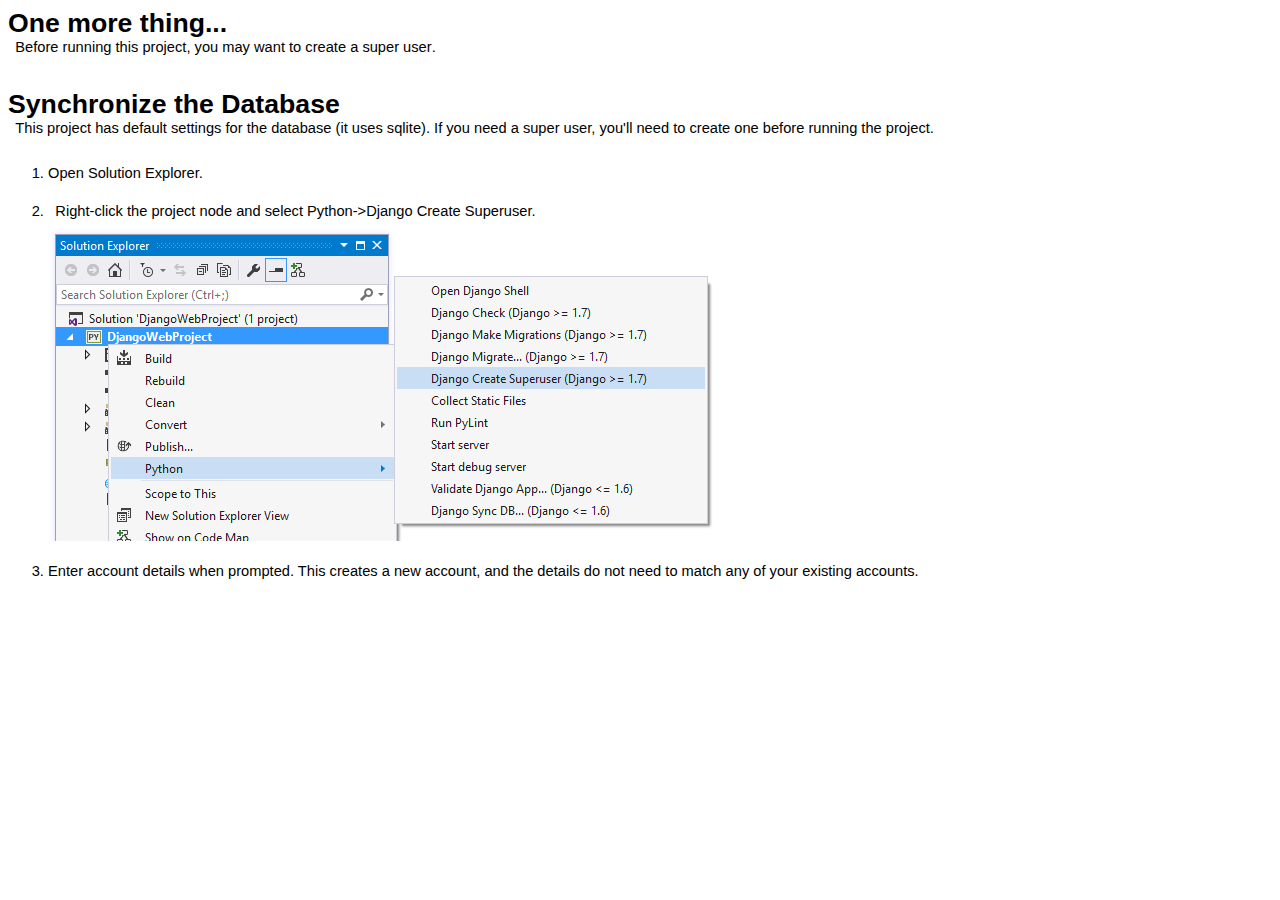
<file: Kuvalda/readme.html>
﻿<html xmlns="http://www.w3.org/1999/xhtml" lang="en">
<head>
    <meta charset="utf-8" />
    <title>Django Web App Configuration</title>
    <style type="text/css">body { font-family: 'Segoe UI', Arial, Helvetica, sans-serif; font-weight: 200; font-size: 11pt; } p, h1, h2 { margin: 0; padding: 0; } h1 { font-size: 20pt; font-weight: bold; padding-top: 1em; } h1.top { padding-top: 0em; } h2 { font-size: 16pt; font-weight: 300; padding-top: 0.5em; padding-left: 0em; } p { padding-left: 0.5em; padding-bottom: 0.5em; } p.hint { color: #666666; } code { font-family: Consolas, 'Lucida Console', monospace; } ol { margin-top: 0; padding-top: 0; } ol > li { padding-top: 1.5em; } li > img { vertical-align: middle; }</style>
</head>
<body>
    <h1 class="top">One more thing...</h1>
    <p>
        Before running this project, you may want to <strong>create a super user</strong>.
    </p>


    <h1>Synchronize the Database</h1>
    <p>
        This project has default settings for the database (it uses sqlite).
        If you need a super user, you'll need to create one before running the project.
    </p>

    <ol>
        <li>Open Solution Explorer.</li>
        <li>
            <p>Right-click the project node and select Python-&gt;Django Create Superuser.</p>
            <img src="[data-uri]" />
        </li>
        <li>
            Enter account details when prompted. This creates a new account, and
            the details do not need to match any of your existing accounts.
        </li>
    </ol>
</body>
</html>
</file>
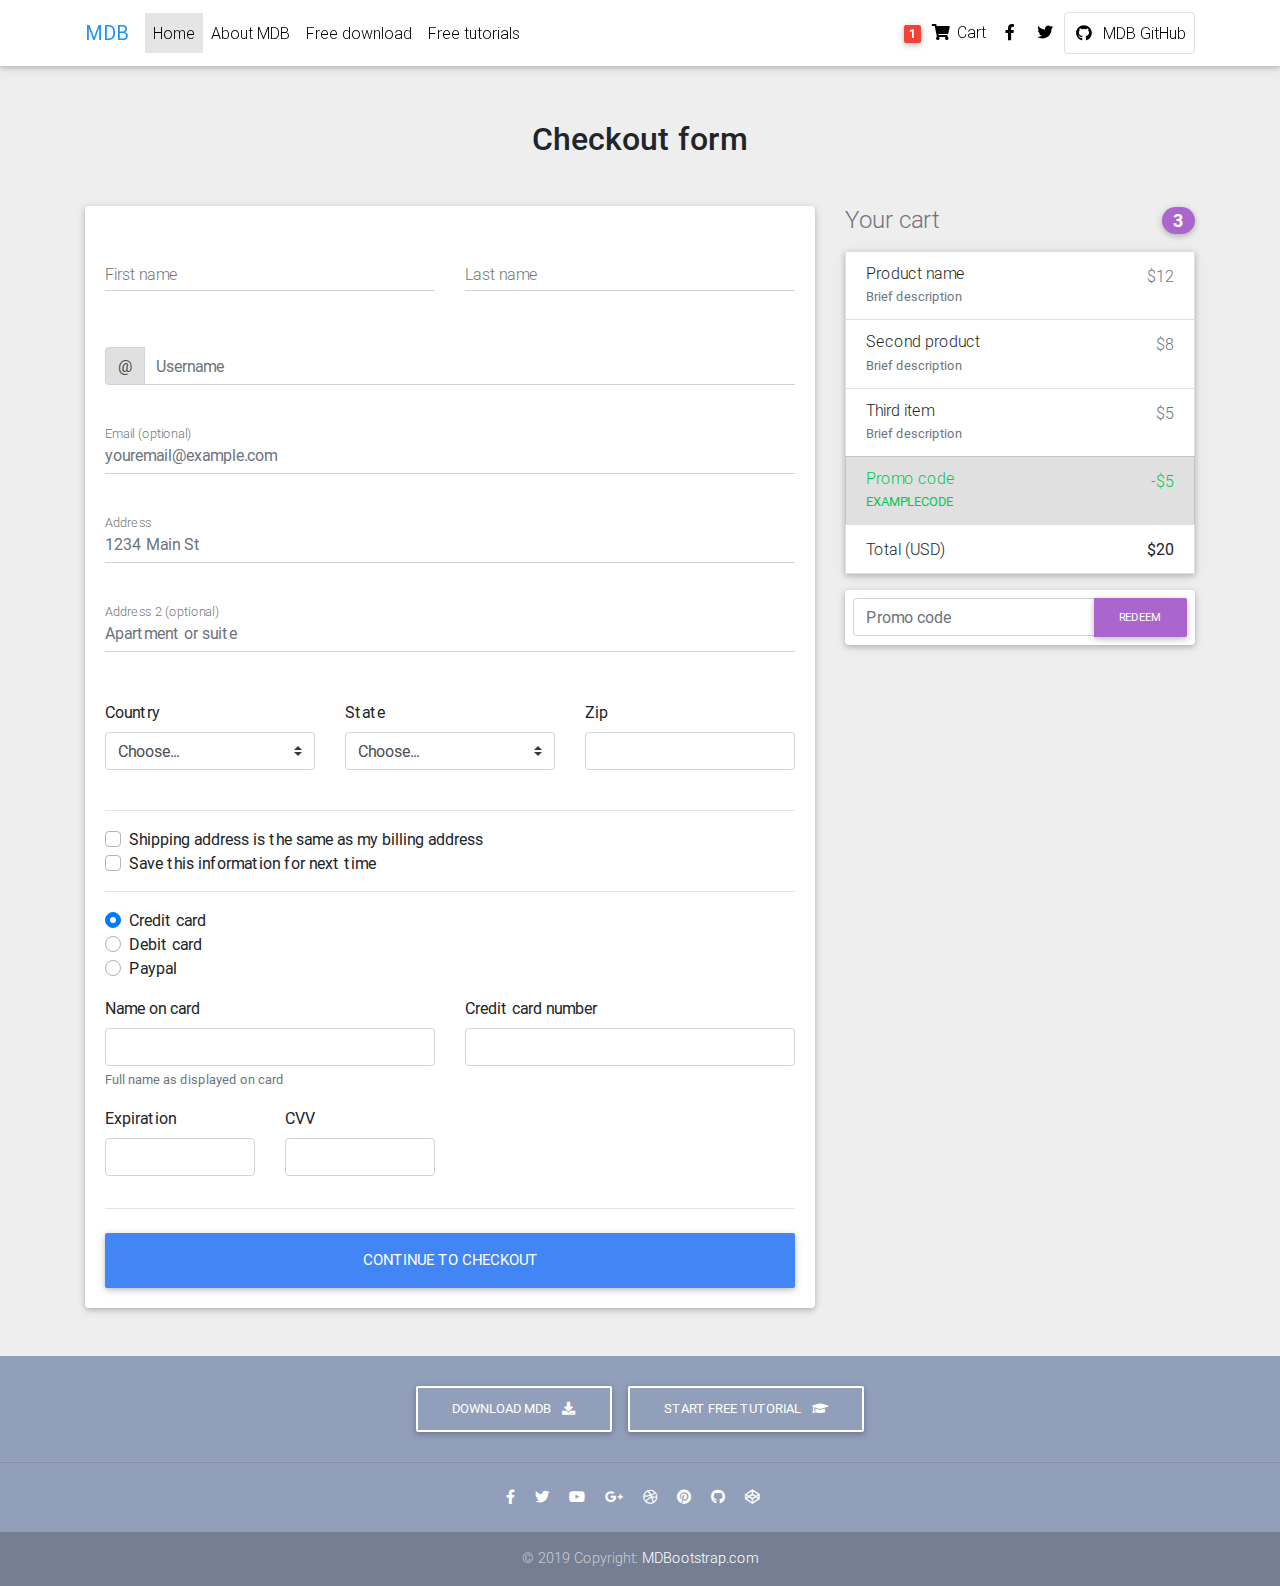
<file: Kuvalda/static/app/checkout-page.html>
﻿<!DOCTYPE html>
<html lang="en">

<head>
  <meta charset="utf-8">
  <meta name="viewport" content="width=device-width, initial-scale=1, shrink-to-fit=no">
  <meta http-equiv="x-ua-compatible" content="ie=edge">
  <title>Material Design Bootstrap</title>
  <!-- Font Awesome -->
  <link rel="stylesheet" href="https://use.fontawesome.com/releases/v5.11.2/css/all.css">
  <!-- Bootstrap core CSS -->
  <link href="css/bootstrap.min.css" rel="stylesheet">
  <!-- Material Design Bootstrap -->
  <link href="css/mdb.min.css" rel="stylesheet">
  <!-- Your custom styles (optional) -->
  <link href="css/style.min.css" rel="stylesheet">
</head>

<body class="grey lighten-3">

  <!-- Navbar -->
  <nav class="navbar fixed-top navbar-expand-lg navbar-light white scrolling-navbar">
    <div class="container">

      <!-- Brand -->
      <a class="navbar-brand waves-effect" href="https://www.kuvalda.ru/" target="_blank">
        <strong class="blue-text">MDB</strong>
      </a>

      <!-- Collapse -->
      <button class="navbar-toggler" type="button" data-toggle="collapse" data-target="#navbarSupportedContent" aria-controls="navbarSupportedContent"
        aria-expanded="false" aria-label="Toggle navigation">
        <span class="navbar-toggler-icon"></span>
      </button>

      <!-- Links -->
      <div class="collapse navbar-collapse" id="navbarSupportedContent">

        <!-- Left -->
        <ul class="navbar-nav mr-auto">
          <li class="nav-item active">
            <a class="nav-link waves-effect" href="#">Home
              <span class="sr-only">(current)</span>
            </a>
          </li>
          <li class="nav-item">
            <a class="nav-link waves-effect" href="https://www.kuvalda.ru/" target="_blank">About MDB</a>
          </li>
          <li class="nav-item">
            <a class="nav-link waves-effect" href="https://www.kuvalda.ru/" target="_blank">Free download</a>
          </li>
          <li class="nav-item">
            <a class="nav-link waves-effect" href="https://www.kuvalda.ru/" target="_blank">Free tutorials</a>
          </li>
        </ul>

        <!-- Right -->
        <ul class="navbar-nav nav-flex-icons">
          <li class="nav-item">
            <a class="nav-link waves-effect">
              <span class="badge red z-depth-1 mr-1"> 1 </span>
              <i class="fas fa-shopping-cart"></i>
              <span class="clearfix d-none d-sm-inline-block"> Cart </span>
            </a>
          </li>
          <li class="nav-item">
            <a href="https://web.facebook.com/kuvaldaru?_rdc=1&_rdr" class="nav-link waves-effect" target="_blank">
              <i class="fab fa-facebook-f"></i>
            </a>
          </li>
          <li class="nav-item">
            <a href="https://twitter.com/kuvaldaru" class="nav-link waves-effect" target="_blank">
              <i class="fab fa-twitter"></i>
            </a>
          </li>
          <li class="nav-item">
            <a href="https://www.kuvalda.ru/" class="nav-link border border-light rounded waves-effect"
              target="_blank">
              <i class="fab fa-github mr-2"></i>MDB GitHub
            </a>
          </li>
        </ul>

      </div>

    </div>
  </nav>
  <!-- Navbar -->

  <!--Main layout-->
  <main class="mt-5 pt-4">
    <div class="container wow fadeIn">

      <!-- Heading -->
      <h2 class="my-5 h2 text-center">Checkout form</h2>

      <!--Grid row-->
      <div class="row">

        <!--Grid column-->
        <div class="col-md-8 mb-4">

          <!--Card-->
          <div class="card">

            <!--Card content-->
            <form class="card-body">

              <!--Grid row-->
              <div class="row">

                <!--Grid column-->
                <div class="col-md-6 mb-2">

                  <!--firstName-->
                  <div class="md-form ">
                    <input type="text" id="firstName" class="form-control">
                    <label for="firstName" class="">First name</label>
                  </div>

                </div>
                <!--Grid column-->

                <!--Grid column-->
                <div class="col-md-6 mb-2">

                  <!--lastName-->
                  <div class="md-form">
                    <input type="text" id="lastName" class="form-control">
                    <label for="lastName" class="">Last name</label>
                  </div>

                </div>
                <!--Grid column-->

              </div>
              <!--Grid row-->

              <!--Username-->
              <div class="md-form input-group pl-0 mb-5">
                <div class="input-group-prepend">
                  <span class="input-group-text" id="basic-addon1">@</span>
                </div>
                <input type="text" class="form-control py-0" placeholder="Username" aria-describedby="basic-addon1">
              </div>

              <!--email-->
              <div class="md-form mb-5">
                <input type="text" id="email" class="form-control" placeholder="youremail@example.com">
                <label for="email" class="">Email (optional)</label>
              </div>

              <!--address-->
              <div class="md-form mb-5">
                <input type="text" id="address" class="form-control" placeholder="1234 Main St">
                <label for="address" class="">Address</label>
              </div>

              <!--address-2-->
              <div class="md-form mb-5">
                <input type="text" id="address-2" class="form-control" placeholder="Apartment or suite">
                <label for="address-2" class="">Address 2 (optional)</label>
              </div>

              <!--Grid row-->
              <div class="row">

                <!--Grid column-->
                <div class="col-lg-4 col-md-12 mb-4">

                  <label for="country">Country</label>
                  <select class="custom-select d-block w-100" id="country" required>
                    <option value="">Choose...</option>
                    <option>United States</option>
                  </select>
                  <div class="invalid-feedback">
                    Please select a valid country.
                  </div>

                </div>
                <!--Grid column-->

                <!--Grid column-->
                <div class="col-lg-4 col-md-6 mb-4">

                  <label for="state">State</label>
                  <select class="custom-select d-block w-100" id="state" required>
                    <option value="">Choose...</option>
                    <option>California</option>
                  </select>
                  <div class="invalid-feedback">
                    Please provide a valid state.
                  </div>

                </div>
                <!--Grid column-->

                <!--Grid column-->
                <div class="col-lg-4 col-md-6 mb-4">

                  <label for="zip">Zip</label>
                  <input type="text" class="form-control" id="zip" placeholder="" required>
                  <div class="invalid-feedback">
                    Zip code required.
                  </div>

                </div>
                <!--Grid column-->

              </div>
              <!--Grid row-->

              <hr>

              <div class="custom-control custom-checkbox">
                <input type="checkbox" class="custom-control-input" id="same-address">
                <label class="custom-control-label" for="same-address">Shipping address is the same as my billing address</label>
              </div>
              <div class="custom-control custom-checkbox">
                <input type="checkbox" class="custom-control-input" id="save-info">
                <label class="custom-control-label" for="save-info">Save this information for next time</label>
              </div>

              <hr>

              <div class="d-block my-3">
                <div class="custom-control custom-radio">
                  <input id="credit" name="paymentMethod" type="radio" class="custom-control-input" checked required>
                  <label class="custom-control-label" for="credit">Credit card</label>
                </div>
                <div class="custom-control custom-radio">
                  <input id="debit" name="paymentMethod" type="radio" class="custom-control-input" required>
                  <label class="custom-control-label" for="debit">Debit card</label>
                </div>
                <div class="custom-control custom-radio">
                  <input id="paypal" name="paymentMethod" type="radio" class="custom-control-input" required>
                  <label class="custom-control-label" for="paypal">Paypal</label>
                </div>
              </div>
              <div class="row">
                <div class="col-md-6 mb-3">
                  <label for="cc-name">Name on card</label>
                  <input type="text" class="form-control" id="cc-name" placeholder="" required>
                  <small class="text-muted">Full name as displayed on card</small>
                  <div class="invalid-feedback">
                    Name on card is required
                  </div>
                </div>
                <div class="col-md-6 mb-3">
                  <label for="cc-number">Credit card number</label>
                  <input type="text" class="form-control" id="cc-number" placeholder="" required>
                  <div class="invalid-feedback">
                    Credit card number is required
                  </div>
                </div>
              </div>
              <div class="row">
                <div class="col-md-3 mb-3">
                  <label for="cc-expiration">Expiration</label>
                  <input type="text" class="form-control" id="cc-expiration" placeholder="" required>
                  <div class="invalid-feedback">
                    Expiration date required
                  </div>
                </div>
                <div class="col-md-3 mb-3">
                  <label for="cc-expiration">CVV</label>
                  <input type="text" class="form-control" id="cc-cvv" placeholder="" required>
                  <div class="invalid-feedback">
                    Security code required
                  </div>
                </div>
              </div>
              <hr class="mb-4">
              <button class="btn btn-primary btn-lg btn-block" type="submit">Continue to checkout</button>

            </form>

          </div>
          <!--/.Card-->

        </div>
        <!--Grid column-->

        <!--Grid column-->
        <div class="col-md-4 mb-4">

          <!-- Heading -->
          <h4 class="d-flex justify-content-between align-items-center mb-3">
            <span class="text-muted">Your cart</span>
            <span class="badge badge-secondary badge-pill">3</span>
          </h4>

          <!-- Cart -->
          <ul class="list-group mb-3 z-depth-1">
            <li class="list-group-item d-flex justify-content-between lh-condensed">
              <div>
                <h6 class="my-0">Product name</h6>
                <small class="text-muted">Brief description</small>
              </div>
              <span class="text-muted">$12</span>
            </li>
            <li class="list-group-item d-flex justify-content-between lh-condensed">
              <div>
                <h6 class="my-0">Second product</h6>
                <small class="text-muted">Brief description</small>
              </div>
              <span class="text-muted">$8</span>
            </li>
            <li class="list-group-item d-flex justify-content-between lh-condensed">
              <div>
                <h6 class="my-0">Third item</h6>
                <small class="text-muted">Brief description</small>
              </div>
              <span class="text-muted">$5</span>
            </li>
            <li class="list-group-item d-flex justify-content-between bg-light">
              <div class="text-success">
                <h6 class="my-0">Promo code</h6>
                <small>EXAMPLECODE</small>
              </div>
              <span class="text-success">-$5</span>
            </li>
            <li class="list-group-item d-flex justify-content-between">
              <span>Total (USD)</span>
              <strong>$20</strong>
            </li>
          </ul>
          <!-- Cart -->

          <!-- Promo code -->
          <form class="card p-2">
            <div class="input-group">
              <input type="text" class="form-control" placeholder="Promo code" aria-label="Recipient's username" aria-describedby="basic-addon2">
              <div class="input-group-append">
                <button class="btn btn-secondary btn-md waves-effect m-0" type="button">Redeem</button>
              </div>
            </div>
          </form>
          <!-- Promo code -->

        </div>
        <!--Grid column-->

      </div>
      <!--Grid row-->

    </div>
  </main>
  <!--Main layout-->

  <!--Footer-->
  <footer class="page-footer text-center font-small mt-4 wow fadeIn">

    <!--Call to action-->
    <div class="pt-4">
      <a class="btn btn-outline-white" href="https://www.kuvalda.ru/" target="_blank" role="button">Download MDB
        <i class="fas fa-download ml-2"></i>
      </a>
      <a class="btn btn-outline-white" href="https://www.kuvalda.ru/" target="_blank" role="button">Start free tutorial
        <i class="fas fa-graduation-cap ml-2"></i>
      </a>
    </div>
    <!--/.Call to action-->

    <hr class="my-4">

    <!-- Social icons -->
    <div class="pb-4">
      <a href="https://web.facebook.com/kuvaldaru?_rdc=1&_rdr" target="_blank">
        <i class="fab fa-facebook-f mr-3"></i>
      </a>

      <a href="https://twitter.com/kuvaldaru" target="_blank">
        <i class="fab fa-twitter mr-3"></i>
      </a>

      <a href="https://www.youtube.com/watch?v=8oYx5NpkunI" target="_blank">
        <i class="fab fa-youtube mr-3"></i>
      </a>

      <a href="https://plus.google.com/u/0/b/107863090883699620484" target="_blank">
        <i class="fab fa-google-plus-g mr-3"></i>
      </a>

      <a href="https://www.kuvalda.ru/" target="_blank">
        <i class="fab fa-dribbble mr-3"></i>
      </a>

      <a href="https://www.kuvalda.ru/" target="_blank">
        <i class="fab fa-pinterest mr-3"></i>
      </a>

      <a href="https://www.kuvalda.ru/" target="_blank">
        <i class="fab fa-github mr-3"></i>
      </a>

      <a href="https://www.kuvalda.ru/" target="_blank">
        <i class="fab fa-codepen mr-3"></i>
      </a>
    </div>
    <!-- Social icons -->

    <!--Copyright-->
    <div class="footer-copyright py-3">
      © 2019 Copyright:
      <a href="https://www.kuvalda.ru/" target="_blank"> MDBootstrap.com </a>
    </div>
    <!--/.Copyright-->

  </footer>
  <!--/.Footer-->

  <!-- SCRIPTS -->
  <!-- JQuery -->
  <script type="text/javascript" src="js/jquery-3.4.1.min.js"></script>
  <!-- Bootstrap tooltips -->
  <script type="text/javascript" src="js/popper.min.js"></script>
  <!-- Bootstrap core JavaScript -->
  <script type="text/javascript" src="js/bootstrap.min.js"></script>
  <!-- MDB core JavaScript -->
  <script type="text/javascript" src="js/mdb.min.js"></script>
  <!-- Initializations -->
  <script type="text/javascript">
    // Animations initialization
    new WOW().init();
  </script>
</body>

</html>
</file>
<file: Kuvalda/static/app/css/style.min.css>
.view,body,html{height:100%}.carousel{height:50%}.carousel .carousel-inner,.carousel .carousel-inner .active,.carousel .carousel-inner .carousel-item{height:100%}@media (max-width:776px){.carousel{height:100%}}.page-footer{background-color:#929FBA}
</file>
